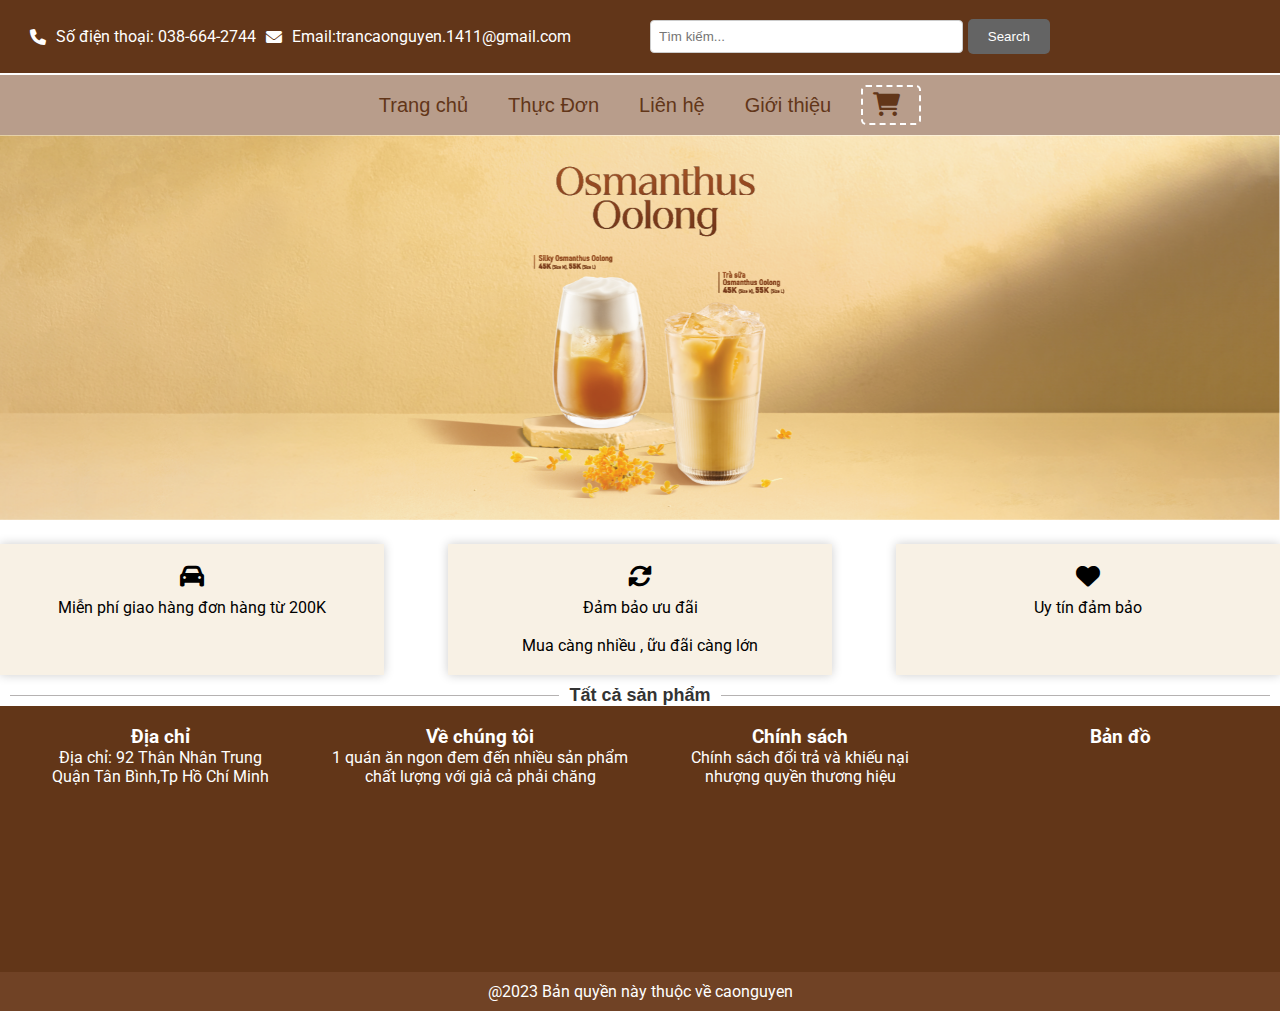
<file: index.html>
<!DOCTYPE html>
<html lang="en">

<head>
    <meta charset="UTF-8">
    <meta name="viewport" content="width=device-width, initial-scale=1.0">
    <title>Document</title>

    <!-- Liên kết đến Font Awesome -->
    <link rel="stylesheet" href="https://cdnjs.cloudflare.com/ajax/libs/font-awesome/6.0.0-beta3/css/all.min.css">
    <!-- lick css -->
    <link rel="stylesheet" href="style.css">
</head>

<body>
    <header>
        <div class="contact-info">
            <i class="fas fa-phone"></i> <!-- Sử dụng "fas" thay cho "fa" để sử dụng Font Awesome 6 -->
            <span>Số điện thoại: 038-664-2744</span>
            <i class="fas fa-envelope"></i> <!-- Sử dụng "fas" thay cho "fa" để sử dụng Font Awesome 6 -->
            <span>Email:trancaonguyen.1411@gmail.com</span>
        </div>
        <div class="input-search">
            <input type="text" placeholder="Tìm kiếm...">

            <button type="button" class="search">Search</button>
        </div>


    </header>
    <!-- Phần Navbar -->
    </div>
    <div class="navbar">
        <a href="#">Trang chủ</a>
        <a href="/thucdon.html">Thực Đơn</a>
        <a href="#">Liên hệ</a>
        <a href="#">Giới thiệu</a>
        <!-- carticon -->
        <div class="cart-icon">
            <p> <i class="fas fa-shopping-cart shopping-cart" aria-hidden="true"></i> <span id="cart-qty"></span></p>
        </div>
    </div>


    </div>
    <!-- </div> -->
    <!-- Phần Slideshow -->
    <div class="slideshow-container">
        <div class="mySlides">
            <img class="slideshow-img" src="/images/hero-1.jpg" alt="Hình ảnh 1">
        </div>
        <div class="mySlides">
            <img class="slideshow-img" src="/images/hero-2.jpg" alt="Hình ảnh 2">
        </div>
        <div class="mySlides">
            <img class="slideshow-img" src="/images/hero-3.jpg" alt="Hình ảnh 3">
        </div>

    </div>
    <!-- Các hình chữ nhật và biểu tượng -->
    <div class="rectangles">
        <div class="rectangle">
            <i class="fas fa-car icon"></i>
            <p>Miễn phí giao hàng đơn hàng từ 200K</p>
        </div>
        <div class="rectangle">
            <i class="fas fa-sync-alt icon"></i>
            <p>Đảm bảo ưu đãi</p> <br>
            <p>Mua càng nhiều , ữu đãi càng lớn</p>
        </div>
        <div class="rectangle">
            <i class="fas fa-heart icon"></i>
            <p>Uy tín đảm bảo</p>
        </div>
    </div>
    <!-- section -->
    <!-- Phần sản phẩm -->
    <div class="line-wrapper">
        <div class="line"></div>
        <div class="text_line">Tất cả sản phẩm</div>
        <div class="line"></div>
    </div>
    <!--  -->
    <div class="products" id="products">
        <!-- Hàng 1 -->

    </div>
    <!-- SHOPPING-CART -->
    <div class="cart">
        <i class="fas fa-times"></i>
        <h2>Giỏ hàng</h2>
        <form action="" class="cart-form">
            <table>
                <thead>
                    <tr>
                        <th>Sản phẩm</th>
                        <th>Giá</th>
                        <th>Ảnh</th>
                        <th>Số lượng</th>
                        <th>Thao tác</th> <!-- Thêm cột cho nút xóa -->
                    </tr>

                </thead>
                <tbody id="renderAddCart">


                    <!-- Thêm các hàng cho các sản phẩm khác nếu cần -->
                </tbody>
            </table>
            <div class="total" id="total">
                <p style="font-weight: bold;" id="renderAddCart">Tổng tiền:<span>0</span><sup></sup></p>
            </div>
            <a href="#"></a>
            <button type="button" class="thanhtoan">Tiến hành thanh toán</button>
            <!-- thanh toán-->

        </form>
        <!-- Mã HTML cho phần thông tin thanh toán -->
        <div class="payment-info" style="display: none;">
            <h2 style="text-align: center; font-weight: bold; font-family: Arial, Helvetica, sans-serif;">Thông tin
                khách hàng</h2>
            <form>
                <!-- Trường dữ liệu cho họ và tên -->
                <label for="fullname">Họ và tên:</label>
                <input type="text" id="fullname" name="fullname" required>
                <br>
                <!-- Trường dữ liệu cho email -->
                <label for="email">Email:</label>
                <input type="email" id="email" name="email" required>
                <br>
                <!-- Trường dữ liệu cho số điện thoại -->
                <label for="phone">Số điện thoại:</label>
                <input type="tel" id="phone" name="phone" required>
                <br>
                <!-- Trường dữ liệu cho địa chỉ -->
                <label for="address">Địa chỉ:</label>
                <input type="text" id="address" name="address" required>
                <br>
                <!-- Trường dữ liệu cho tùy chọn thanh toán -->
                <label for="payment">Hình thức thanh toán:</label>
                <select id="payment" name="payment" required>
                    <option value="tienmat">Tiền mặt</option>
                    <option value="chuyenkhoan">Chuyển khoản</option>
                </select>
                <br>
                <button type="button" class="pay-button">Thanh toán</button>
            </form>
        </div>

    </div>



















    <footer>
        <div class="footer">
            <div>
                <h3>Địa chỉ</h3>
                <p>Địa chỉ: 92 Thân Nhân Trung </p>
                <p>Quận Tân Bình,Tp Hồ Chí Minh</p>
            </div>
            <div>
                <h3>Về chúng tôi</h3>
                <p>1 quán ăn ngon đem đến nhiều sản phẩm <br> chất lượng với giả cả phải chăng</p>
            </div>
            <div>
                <h3>Chính sách</h3>
                <p> Chính sách đổi trả và khiếu nại <br> nhượng quyền thương hiệu</p>
            </div>
            <div>
                <h3>Bản đồ</h3>
                <iframe
                    src="https://www.google.com/maps/embed?pb=!1m18!1m12!1m3!1d3919.080942559572!2d106.6402367733105!3d10.805112558667462!2m3!1f0!2f0!3f0!3m2!1i1024!2i768!4f13.1!3m3!1m2!1s0x3175294510da6263%3A0x207dd93cfa92ac87!2zOTIgVGjDom4gTmjDom4gVHJ1bmcsIFBoxrDhu51uZyAxMywgVMOibiBCw6xuaCwgVGjDoG5oIHBo4buRIEjhu5MgQ2jDrSBNaW5oLCBWaeG7h3QgTmFt!5e0!3m2!1svi!2s!4v1696785270772!5m2!1svi!2s"
                    width="300" height="200" style="border:0;" allowfullscreen="" loading="lazy"
                    referrerpolicy="no-referrer-when-downgrade"></iframe>
            </div>
        </div>
        <div class="copyright">
            @2023 Bản quyền này thuộc về caonguyen
        </div>

    </footer>



    <script src="/js/main.js"></script>
    <script src="js/shop.js"></script>
</body>

</html>
</file>
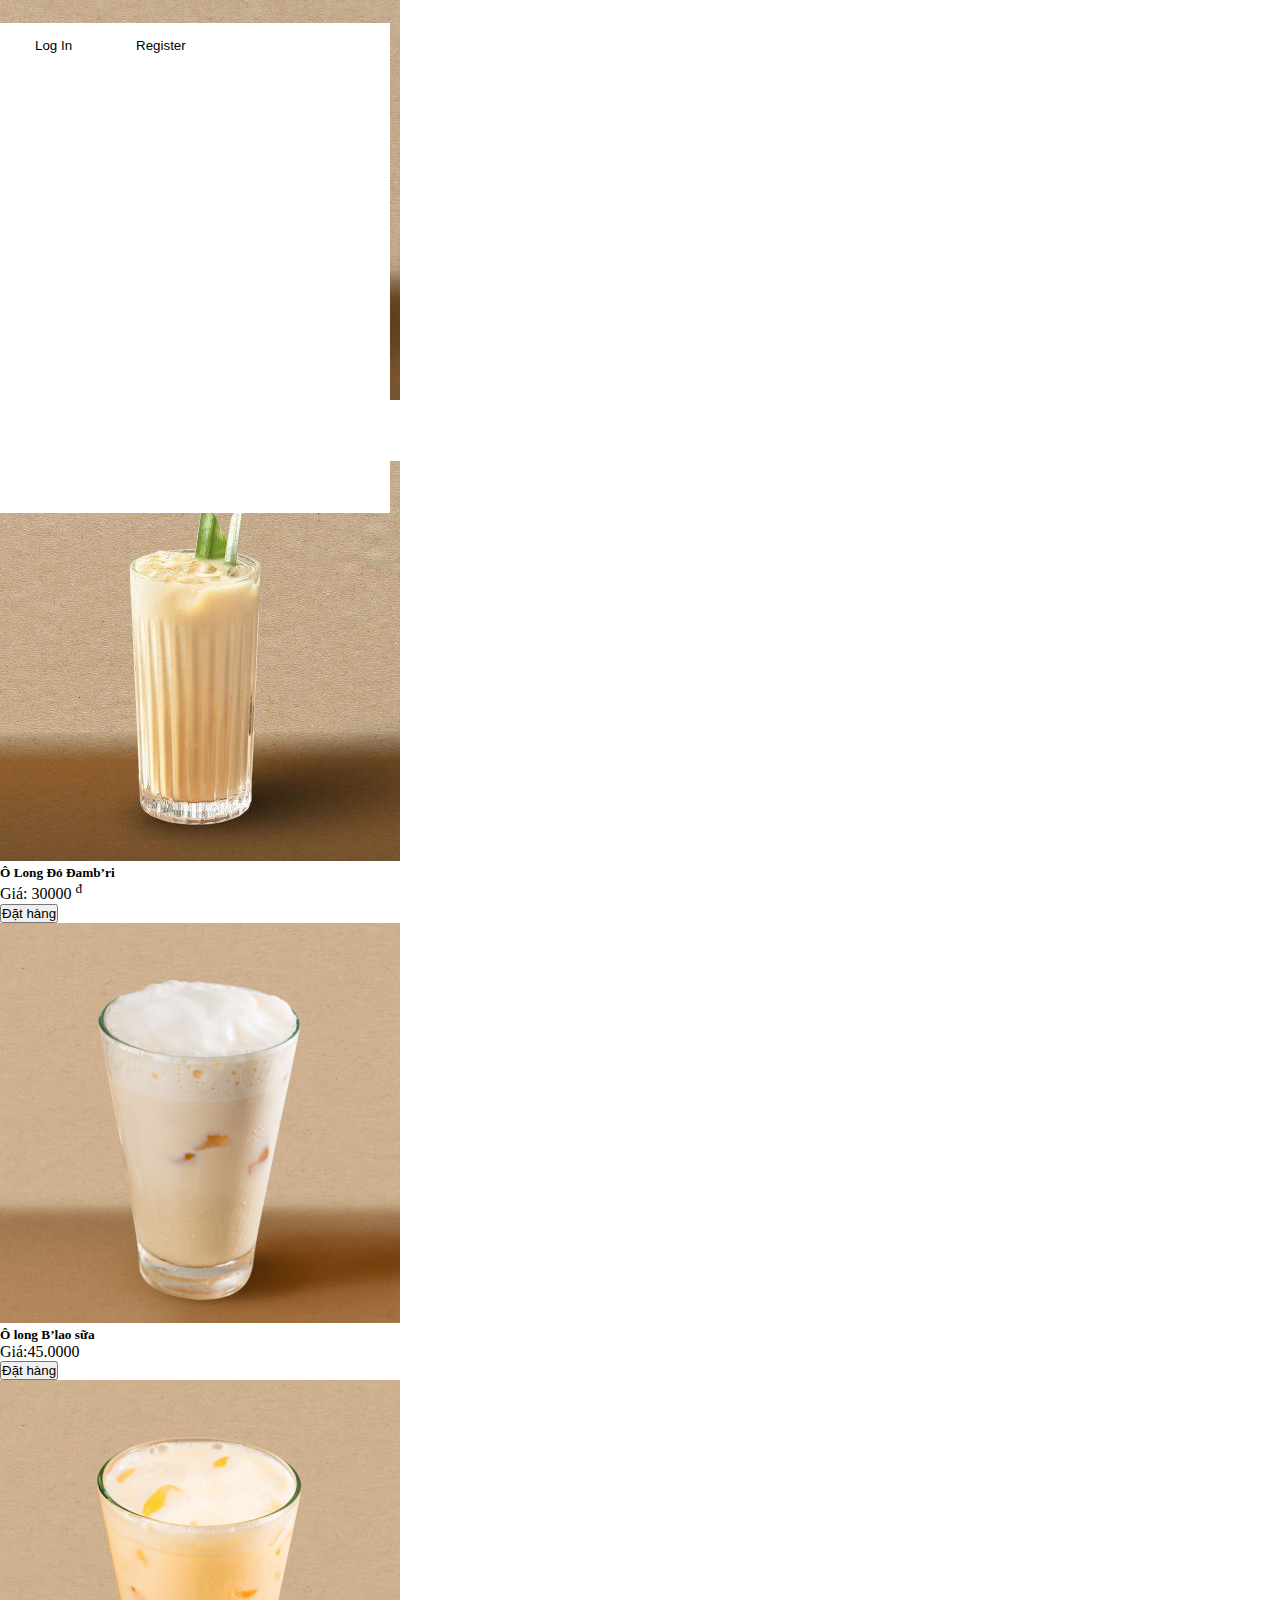
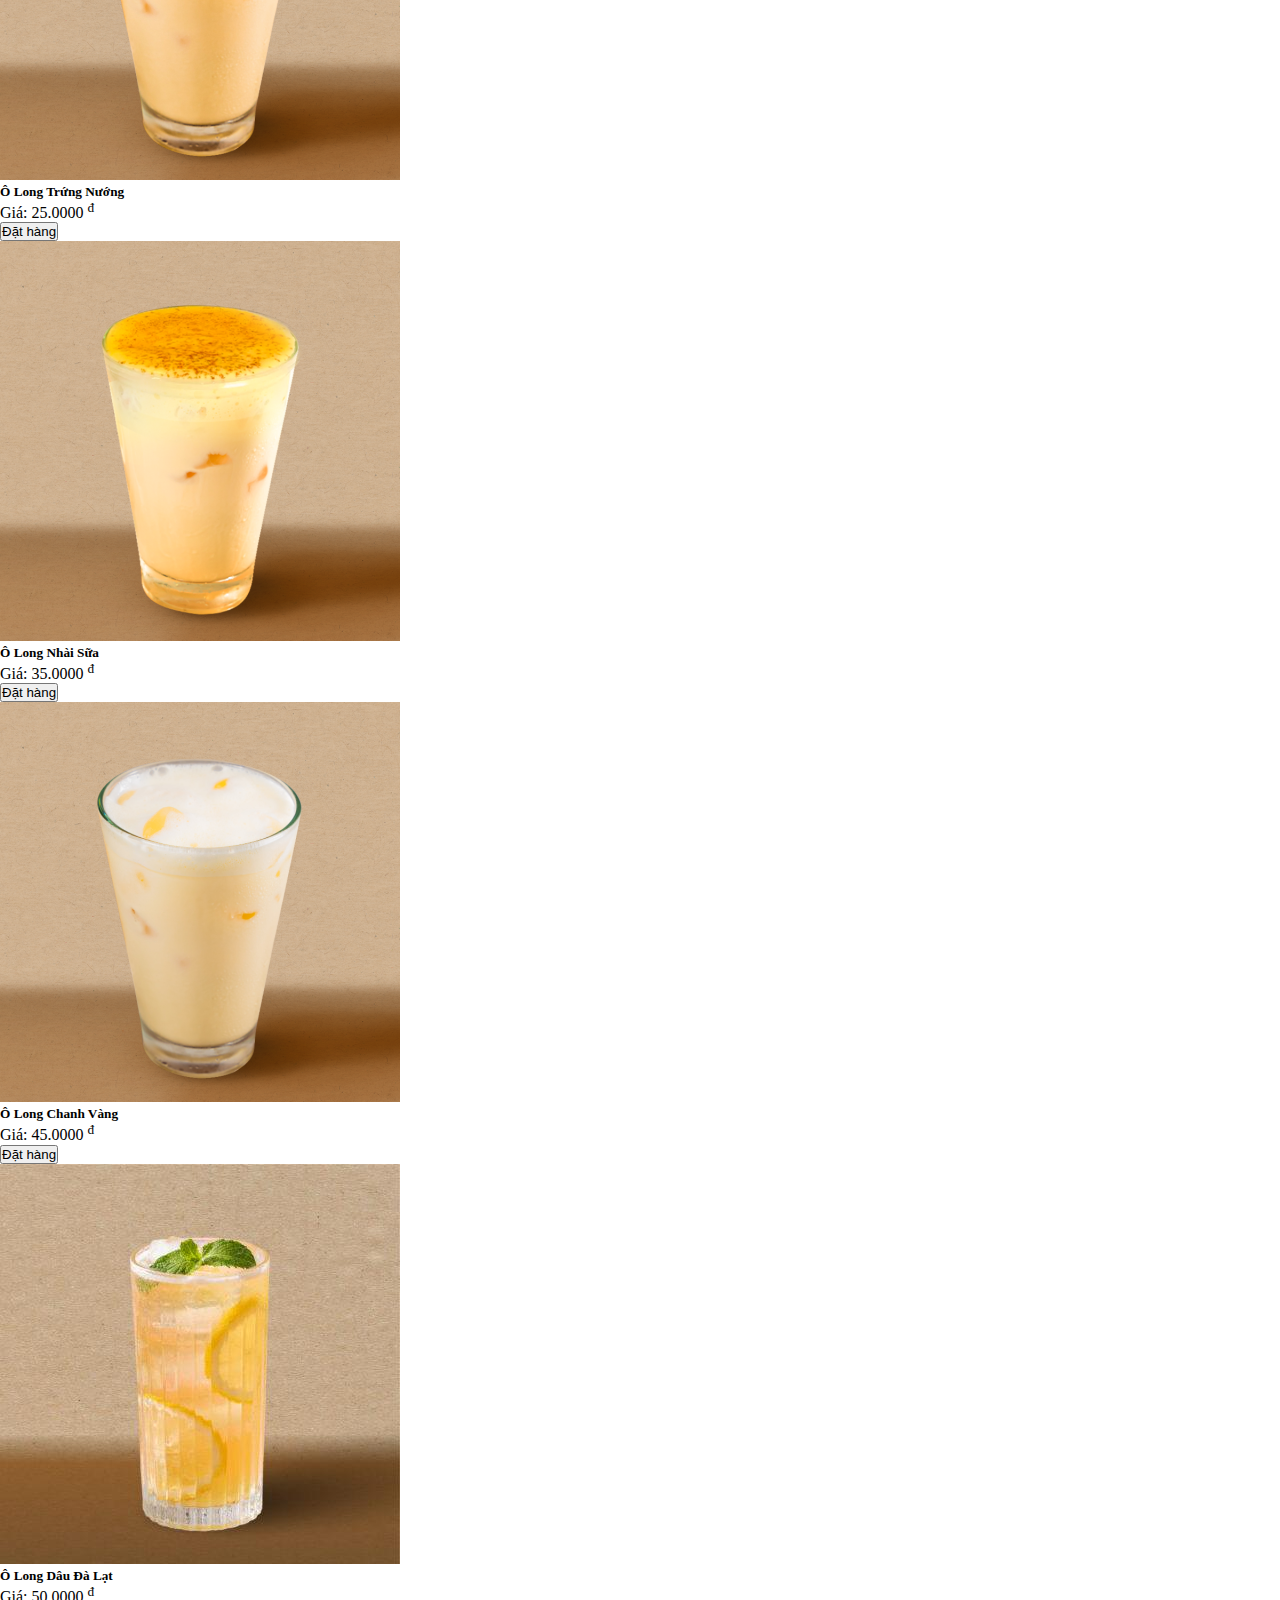
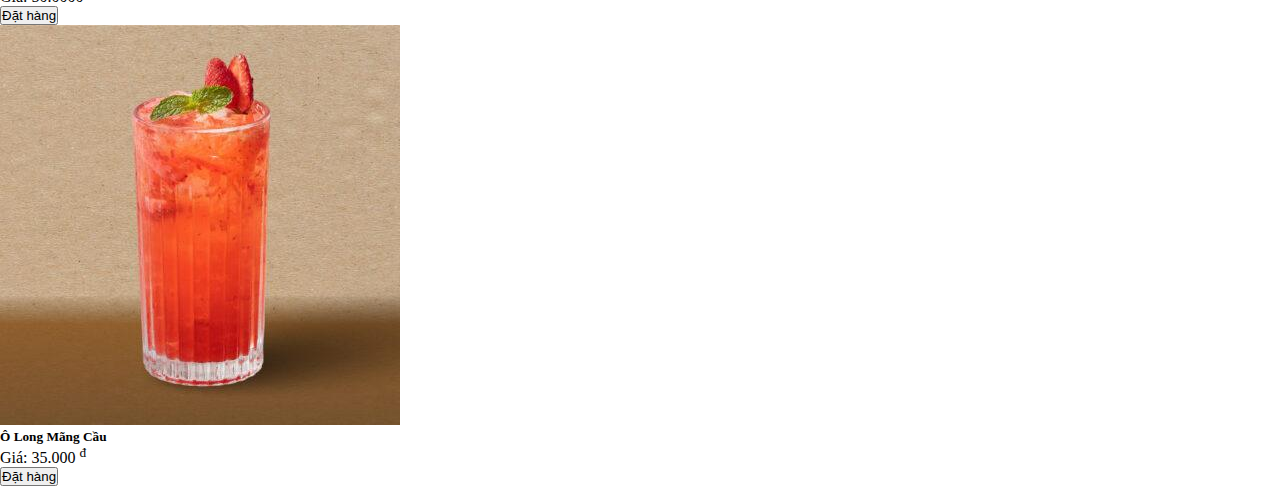
<file: login.html>
<!DOCTYPE html>
<html lang="en">
<head>
    <meta charset="UTF-8">
    <meta name="viewport" content="width=device-width, initial-scale=1.0">
    <title>Document</title>
    <link rel="stylesheet" href="login.css">
    
</head>
<body>
   <div class="hero">
    <div class="form-box">
<button type="button" class="tongle-btn">Log In</button>
<button type="button" class="tongle-btn">Register</button>
    </div>
   </div>





</body>

<div class="product" id="product1" onclick="loadProductDetail('product1')">
    <img src="images/sp1.jpg" alt="Sản phẩm 1">
    <h5>Ô Long Chôm Chôm</h5>
    <p>Giá: <span>20.000</span> <sup>đ</sup></p>
    <button class="bt">Đặt hàng</button>
</div>
<div class="product" id="product2">
    <img src="images/sp2.jpg" alt="Sản phẩm 2">
    <h5>Ô Long Đỏ Đamb’ri</h5>
    <p>Giá: <span>30000</span> <sup>đ</sup></p>
    <button class="bt">Đặt hàng</button>
</div>
<div class="product" id="product3">
    <img src="images/sp3.png" alt="Sản phẩm 3">
    <h5>Ô long B’lao sữa</h5>
    <p>Giá:45.0000</p>
    <button class="bt">Đặt hàng</button>
</div>
<div class="product" id="product4">
    <img src="images/sp4.png" alt="Sản phẩm 4">
    <h5>Ô Long Trứng Nướng</h5>
    <p>Giá: <span>25.0000</span> <sup>đ</sup></p>
    <button class="bt">Đặt hàng</button>
</div>

<!-- Hàng 2 -->
<div class="product" id="product5">
    <img src="images/sp5.png" alt="Sản phẩm 5">
    <h5>Ô Long Nhài Sữa</h5>
    <p>Giá: <span>35.0000</span> <sup>đ</sup></p>
    <button class="bt">Đặt hàng</button>
</div>
<div class="product" id="product6">
    <img src="images/sp6.png" alt="Sản phẩm 6">
    <h5>Ô Long Chanh Vàng</h5>
    <p>Giá: <span>45.0000</span> <sup>đ</sup></p>
    <button class="bt">Đặt hàng</button>
</div>
<div class="product" id="product7">
    <img src="images/sp7.jpg" alt="Sản phẩm 7">
    <h5>Ô Long Dâu Đà Lạt</h5>
    <p>Giá: <span>50.0000</span> <sup>đ</sup></p>
    <button class="bt">Đặt hàng</button>
</div>
<div class="product" id="product8">
    <img src="images/sp8.jpg" alt="Sản phẩm 8">
    <h5>Ô Long Mãng Cầu</h5>
    <p>Giá: <span>35.000</span> <sup>đ</sup></p>
    <button class="bt">Đặt hàng</button>
</div>





<script>
    document.getElementById("loginForm").addEventListener("submit", function(event) {
    event.preventDefault();

    // Lấy giá trị người dùng đã nhập
    var username = document.getElementById("username").value;
    var password = document.getElementById("password").value;

    // Kiểm tra thông tin đăng nhập (thay thế bằng cách kiểm tra cơ sở dữ liệu thực tế)
    if (username === "nguyentran123" && password === "051203") {
        window.location.href = "index.html";
    } else {
        document.getElementById("message").innerHTML = "Tài khoản hoặc mật khẩu không đúng. Vui lòng thử lại.";
    }
});

</script>
</html>
</file>
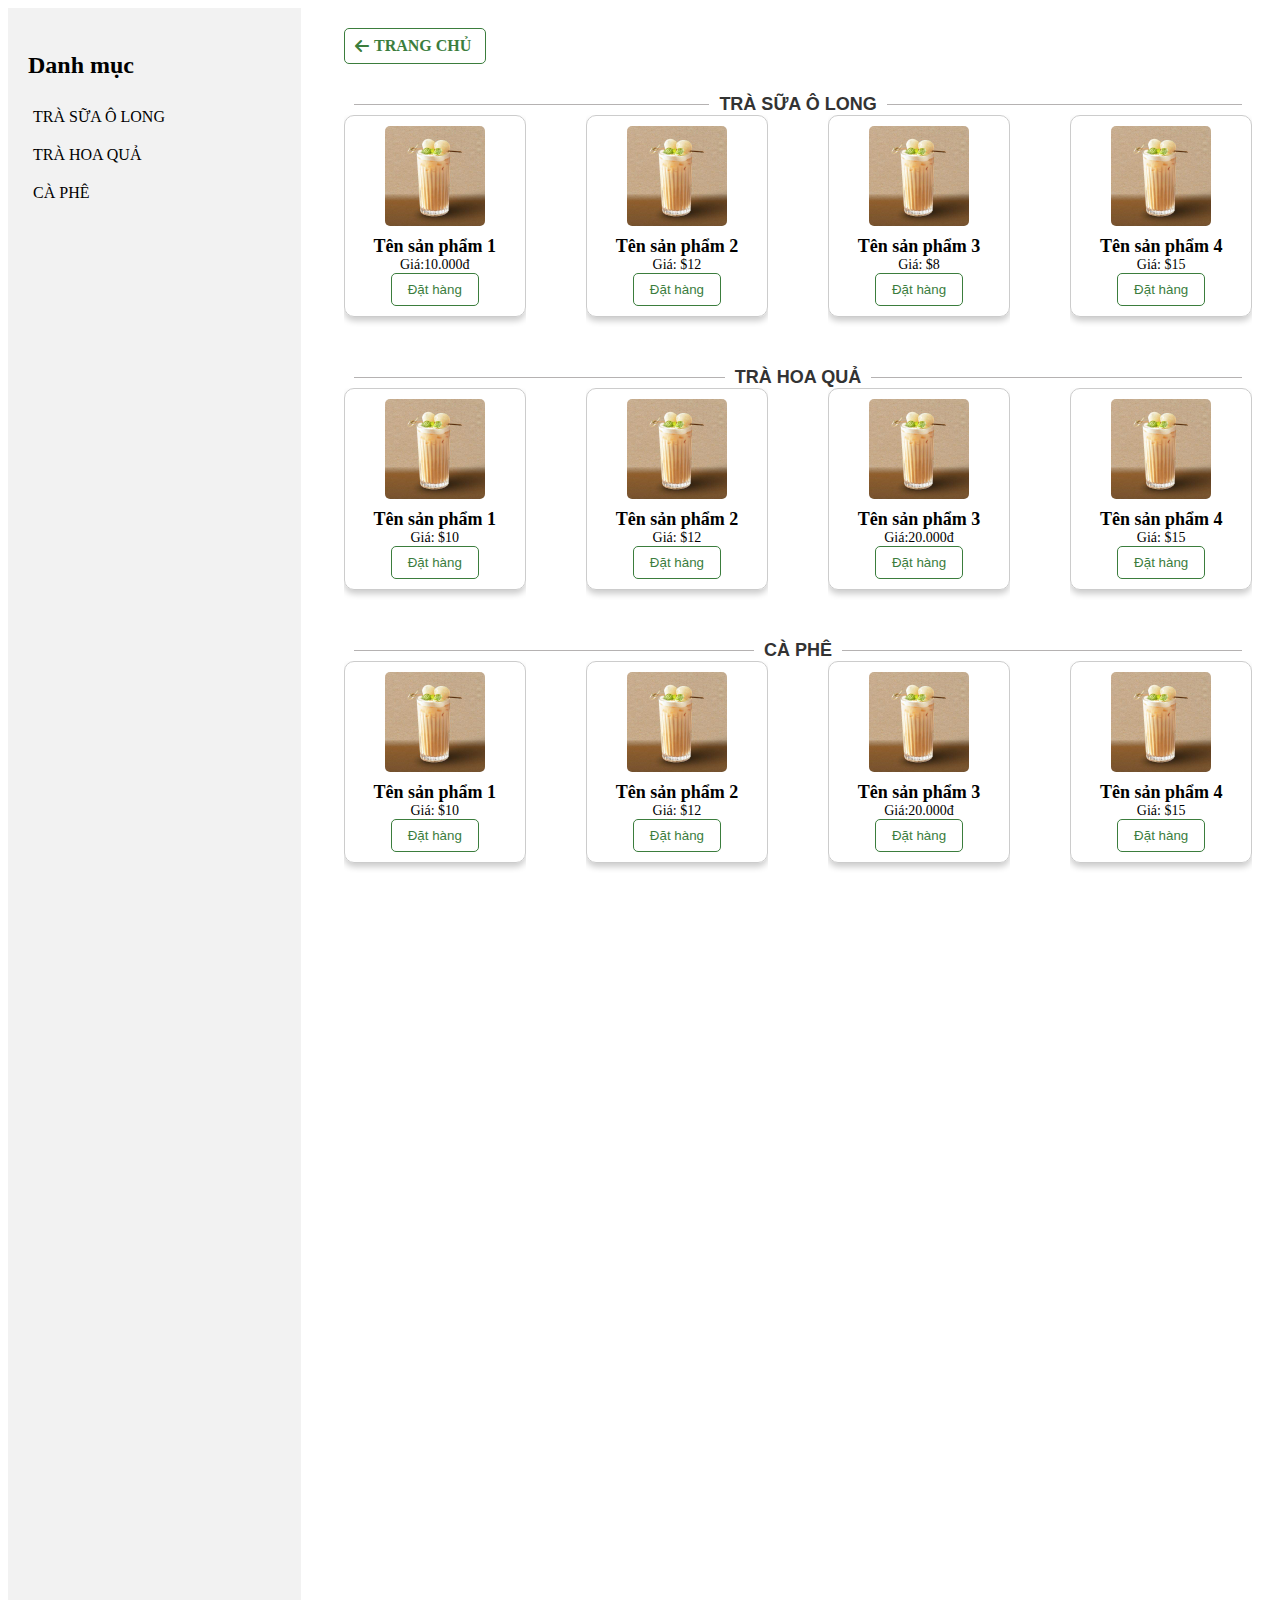
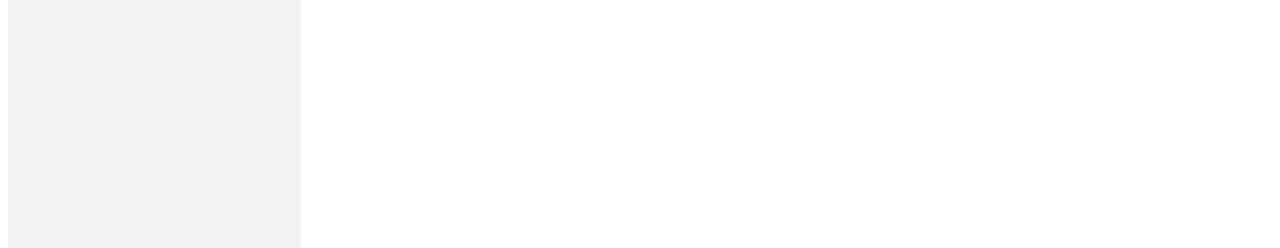
<file: thucdon.html>
<!DOCTYPE html>
<html lang="en">

<head>
    <meta charset="UTF-8">
    <meta name="viewport" content="width=device-width, initial-scale=1.0">
    <link rel="stylesheet" href="https://cdnjs.cloudflare.com/ajax/libs/font-awesome/6.0.0-beta3/css/all.min.css">
    <title>Document</title>

    <style>
        .line-wrapper {
  display: flex;
  align-items: center;
  padding-top: 10px;
}

.line {
  flex: 1;
  height: 1px;
  background-color: #b5b2b2;
  margin: 0 10px;
}

.text_line{
  font-size: 18px;
  font-weight: bold;
  color: #333;
  font-family: Arial, Helvetica, sans-serif;
}
        /* CSS cho phần danh mục bên trái */
        .menu-categories {
            float: left;
            width: 20%;
            background-color: #f2f2f2;
            padding: 20px;
            height: 200vh;
            /* Đảm bảo danh mục chiếm cả chiều cao trang */
        }

        .menu-categories ul {
            list-style-type: none;
            padding: 0;
        }

        .menu-categories ul li {
            margin-bottom: 10px;
            transition: background-color 0.3s, transform 0.3s;
            padding: 5px;
        }

        .menu-categories ul li:hover {
            background-color: #ccc;
            transform: translateX(5px);
        }

        /* CSS cho phần sản phẩm bên phải */
        .menu-items {
            float: right;
            width: 75%;
            padding: 20px;
            height: 150vh;
            /* Đảm bảo phần sản phẩm chiếm cùng chiều cao với danh mục */
            box-sizing: border-box;
            /* Để tránh việc tính toán kích thước bị sai lệch */
        }

        h3 {
            font-size: 24px;
        }

        hr {
            border: 1px solid #ccc;
            margin-bottom: 20px;
        }

        /* CSS cho sản phẩm */
        .menu-item {
            border: 1px solid #ccc;
            border-radius: 10px;
            padding: 10px;
            margin-bottom: 20px;
            display: flex;
            flex-direction: column;
            align-items: center;
            text-align: center;
            box-shadow: 0px 4px 6px rgba(0, 0, 0, 0.2);
            /* Thêm hiệu ứng box shadow */
        }

        .menu-item img {
            border-radius: 5px;
            max-width: 100px;
            max-height: 100px;
            margin-bottom: 10px;
        }

        .menu-item h4 {
            font-size: 18px;
            margin: 0;
        }

        .menu-item p {
            font-size: 14px;
            margin: 0;
        }

        /* CSS Flexbox để hiển thị sản phẩm hàng ngang */
        .product-container {
            display: flex;
            flex-wrap: wrap;
            justify-content: space-between;
        }

        .product {
            position: relative;
            overflow: hidden;
            width: 20%;
            /* Để chia sản phẩm thành 2 cột */
            margin-bottom: 20px;
        }

        .product img {
            transition: transform 0.3s ease-in-out;
        }

        .product:hover img {
            transform: scale(1.1);
            /* Phóng to ảnh khi hover */
        }

        /* CSS cho nút đặt hàng */
        .order-button {
            background-color: white;
            color: #3b7d3d;
            border: 1px solid #3b7d3d;
            padding: 8px 16px;
            border-radius: 5px;
            cursor: pointer;
            transition: background-color 0.3s;
        }

        .order-button:hover {
            color: white;
            background-color: #3b7d3d;
        }

        /* CSS cho nút quay về trang chủ */
        .back-button {
            background-color: white;
            color: #3b7d3d;
            border: 1px solid #3b7d3d;
            
            padding: 8px 10px;
            border-radius: 5px;
            cursor: pointer;
            /* transition: background-color 0.3s; */
            margin-bottom: 20px;
            display: flex;
            align-items: center;
            width: 120px;
            text-decoration: none;
            /* Loại bỏ gạch chân */
        }

        .back-button:hover {
            color: white;
            background-color: #3b7d3d;
            border: 1px solid #3b7d3d;
        }

        .back-icon {
            margin-right: 5px;
        }

        .back-text {
            font-size: 16px;
            /* Kích thước chữ */
            font-weight: bold;
            /* Độ đậm của chữ */
            text-transform: uppercase;
            /* Chuyển thành chữ hoa */
            
        }
    </style>
</head>

<body>
    <div class="menu-categories">
        <h3>Danh mục</h3>
        <ul>
            <li>TRÀ SỮA Ô LONG</li>
            <li>TRÀ HOA QUẢ</li>
            <li>CÀ PHÊ</li>
        </ul>
    </div>
    <div class="menu-items">
        <!-- Nút quay về trang chủ -->
        <a href="/index.html" class="back-button">
            <i class="fas fa-arrow-left back-icon"></i>
            <span class="back-text">Trang chủ</span>
        </a>
        <div class="line-wrapper">
            <div class="line"></div>
            <div class="text_line">TRÀ SỮA Ô LONG</div>
            <div class="line"></div>
        </div>
        
    <div class="product-container">
            <div class="product">
                <div class="menu-item">
                    <img src="/images/sp1.jpg" alt="Bún bò">
                    <div class="menu-item-info">
                        <h4>Tên sản phẩm 1</h4>
                        <p>Giá:10.000đ</p>
                        <button class="order-button">Đặt hàng</button>
                    </div>
                </div>
            </div>
            <div class="product">
                <div class="menu-item">
                    <img src="/images/sp1.jpg" alt="Bún bò">
                    <div class="menu-item-info">
                        <h4>Tên sản phẩm 2</h4>
                        <p>Giá: $12</p>
                        <button class="order-button">Đặt hàng</button>
                    </div>
                </div>
            </div>
            <div class="product">
                <div class="menu-item">
                    <img src="/images/sp1.jpg" alt="Bún bò">
                    <div class="menu-item-info">
                        <h4>Tên sản phẩm 3</h4>
                        <p>Giá: $8</p>
                        <button class="order-button">Đặt hàng</button>
                    </div>
                </div>
            </div>
            <div class="product">
                <div class="menu-item">
                    <img src="/images/sp1.jpg" alt="Bún bò">
                    <div class="menu-item-info">
                        <h4>Tên sản phẩm 4</h4>
                        <p>Giá: $15</p>
                        <button class="order-button">Đặt hàng</button>
                    </div>
                </div>
            </div>
        </div>
        <!--  -->
        <div class="line-wrapper">
            <div class="line"></div>
            <div class="text_line">TRÀ HOA QUẢ</div>
            <div class="line"></div>
        </div>
        <div class="product-container">
            <div class="product">
                <div class="menu-item">
                    <img src="/images/sp1.jpg" alt="Bún bò">
                    <div class="menu-item-info">
                        <h4>Tên sản phẩm 1</h4>
                        <p>Giá: $10</p>
                        <button class="order-button">Đặt hàng</button>
                    </div>
                </div>
            </div>
            <div class="product">
                <div class="menu-item">
                    <img src="/images/sp1.jpg" alt="Bún bò">
                    <div class="menu-item-info">
                        <h4>Tên sản phẩm 2</h4>
                        <p>Giá: $12</p>
                        <button class="order-button">Đặt hàng</button>
                    </div>
                </div>
            </div>
            <div class="product">
                <div class="menu-item">
                    <img src="/images/sp1.jpg" alt="Bún bò">
                    <div class="menu-item-info">
                        <h4>Tên sản phẩm 3</h4>
                        <p>Giá:20.000đ</p>
                        <button class="order-button">Đặt hàng</button>
                    </div>
                </div>
            </div>
            <div class="product">
                <div class="menu-item">
                    <img src="/images/sp1.jpg" alt="Bún bò">
                    <div class="menu-item-info">
                        <h4>Tên sản phẩm 4</h4>
                        <p>Giá: $15</p>
                        <button class="order-button">Đặt hàng</button>
                    </div>
                </div>
            </div>
        </div>
        <!-- ///////// -->
        <div class="line-wrapper">
            <div class="line"></div>
            <div class="text_line">CÀ PHÊ</div>
            <div class="line"></div>
        </div>
        <div class="product-container">
            <div class="product">
                <div class="menu-item">
                    <img src="/images/sp1.jpg" alt="Bún bò">
                    <div class="menu-item-info">
                        <h4>Tên sản phẩm 1</h4>
                        <p>Giá: $10</p>
                        <button class="order-button">Đặt hàng</button>
                    </div>
                </div>
            </div>
            <div class="product">
                <div class="menu-item">
                    <img src="/images/sp1.jpg" alt="Bún bò">
                    <div class="menu-item-info">
                        <h4>Tên sản phẩm 2</h4>
                        <p>Giá: $12</p>
                        <button class="order-button">Đặt hàng</button>
                    </div>
                </div>
            </div>
            <div class="product">
                <div class="menu-item">
                    <img src="/images/sp1.jpg" alt="Bún bò">
                    <div class="menu-item-info">
                        <h4>Tên sản phẩm 3</h4>
                        <p>Giá:20.000đ</p>
                        <button class="order-button">Đặt hàng</button>
                    </div>
                </div>
            </div>
            <div class="product">
                <div class="menu-item">
                    <img src="/images/sp1.jpg" alt="Bún bò">
                    <div class="menu-item-info">
                        <h4>Tên sản phẩm 4</h4>
                        <p>Giá: $15</p>
                        <button class="order-button">Đặt hàng</button>
                    </div>
                </div>
            </div>
        </div>
    </div>
    </div>


</body>

</html>
</file>
<file: style.css>
@import url('https://fonts.googleapis.com/css2?family=Coiny&family=Nunito+Sans:ital,wght@0,300;0,400;1,200;1,300;1,400;1,600&family=Nunito:ital,wght@0,200;0,300;1,300;1,400;1,600&family=Poppins:ital,wght@0,200;0,300;1,200&family=Roboto:wght@100;300;400;500;700&family=Work+Sans:ital,wght@0,100;0,200;0,300;0,400;1,300&display=swap');


/* Reset CSS để đảm bảo giao diện đẹp */
* {
  margin: 0;
  padding: 0;
  box-sizing: border-box;
}
body{
  font-family: 'Roboto', sans-serif;
}
/* Phần header */
header {
  z-index: 1;
  background-color: #623619;
  color: #b3b3b3;
  display: flex;
  justify-content: space-between;
  align-items: center;
  padding: 10px 20px;
  position: fixed;
  /* Để phần Header cố định ở đầu trang */
  width: 100%;

  /* Đảm bảo rằng Header chiếm toàn bộ chiều rộng của trình duyệt */
  top: 0;
  /* Để Header nằm trên cùng của trang */
}

header:hover {
  color: white;
}

/* Phần số điện thoại và email */
.contact-info {
  display: flex;
  align-items: center;
  cursor: pointer;

}

.contact-info i {
  color: #fff;
  margin-right: 5px;
  transition: color 0.3s;
  margin: 0px 10px;
  cursor: pointer;
  /* Thêm hiệu ứng màu khi hover */
}

.contact-info i:hover {
  color: black;
  /* Màu vàng khi hover */
}

/* Phần tìm kiếm */
.input-search {
  width: 400px;
  margin-right: 210px;
  display: flex;
  align-items: center;
  /* Căn giữa theo chiều dọc */
}

.input-search input {
  margin-top: 10px;
  padding: 10px;
  margin-right: 5px;
  /* Khoảng cách giữa input và button */
  border: 1px solid #ccc;
  border-radius: 5px;
}

.input-search button {
  padding: 10px 20px;
  background-color: #646464;
  color: #fff;
  border: none;
  border-radius: 5px;
  cursor: pointer;
}



/* Phần đăng nhập */


table {
  width: 100%;
  border-collapse: collapse;
}

th,
td {
  border: 1px solid #828282;
  padding: 8px;
  text-align: left;
}

th {
  background-color: #828282;

}

tr th {
  padding: 10px 15px;
}

tbody td {
  text-align: center;
}


.cart table thead tr th:first-child {
  text-align: left;
}

.cart table tr td {
  border-bottom: 1px solid #828282;
  padding: 12px 0;
}

.cart table thead tr th:last-child {
  text-align: right;
}

.cart table thead tr td:last-child {
  text-align: right;
}

.total {
  margin-top: 10px;
  text-align: right;
  padding-right: -30px;
}

.delete-button {
  background-color: red;
  color: white;
  padding: 5px 10px;
  border: none;
  cursor: pointer;
}

/* Phần Navbar */
/* Logo trong Navbar */
.navbar-logo img {
  margin-left: auto;
}

/* CSS cho danh sách sản phẩm trong giỏ hàng */
.cart-items {
  padding: 10px 0;
}

.cart-row {
  display: flex;
  justify-content: space-between;
  align-items: center;
  border-bottom: 1px solid #ddd;
  margin-bottom: 10px;
  padding-bottom: 10px;
}

.cart h2 {
  font-family: Arial, Helvetica, sans-serif;
  font-weight: 600;
  margin-top: -30px;
  margin-bottom: 10px;
  text-align: center;
}

.cart th {
  background-color: #008800;
  color: white;
  text-align: center;
  font-weight: bold;
}

.cart img {
  margin: 10px 20px;
  max-width: 100px;
  height: auto;
  border-radius: 5px;
}

.cart-item-title {
  font-size: 24px;
  font-weight: bold;
  margin: 0;
}

.cart-price {
  font-size: 18px;
  font-weight: 600;
}

.cart-quantity {
  display: flex;
  align-items: center;
}

.cart-quantity-input {
  width: 50px;
  height: 30px;
  text-align: center;
  font-size: 16px;
  border: 1px solid #ddd;
  border-radius: 5px;
  margin-right: 10px;
}

/* CSS cho tổng cộng */
.cart-total {
  display: flex;
  justify-content: flex-end;
  margin-top: 20px;
  font-size: 20px;
  font-weight: bold;
}

.cart-total-title {
  margin-right: 20px;
}

.cart p span {
  color: red;
}

/* giohang */

.cart {
  /*  z-index: 1; nằm đè trang  */
  z-index: 1;
  position: fixed;
  height: 100vh;
  width: 400px;
  right: 0;
  top: 0;
  background-color: #fbf8f4;
  padding: 12px 20px;
  /*   overflow-y: scroll; tự đổ hàng khi nhiều sp*/
  overflow-y: scroll;
  right: -100%;
  transition: all 0.3s ease;

}

.cart .thanhtoan {
  width: 180px;
  margin-top: 18px;
  margin-left: 90px;
  height: 30px;
  padding: 0 20px;
  /* margin-left: 10px; */
  cursor: pointer;
  border: none;
  border-radius: 5px;
  font-weight: bold;
  background-color: #4CAF50;
  border: none;
  color: white;
}

.cart .thanhtoan:hover {
  background-color: #45a049;
}

.cart i {
  cursor: pointer;
  margin-bottom: 30px;
}

/* CSS cho nút đóng và tiến hành thanh toán */
.modal-footer {
  display: flex;
  justify-content: flex-end;
  border-top: 1px solid #aaaaaa;
  padding-top: 20px;
}


/*---------------------CSS ĐẶT HÀNG */
button {
  background-color: white;
  /* Màu nền của nút */
  color: #3b7d3d;
  /* Màu chữ trên nút */
  border: 1px solid #3b7d3d;
  /* Loại bỏ đường viền */
  padding: 10px 20px;
  /* Kích thước nút */
  border-radius: 5px;
  /* Bo tròn góc */
  cursor: pointer;
  /* Biểu tượng con trỏ khi di chuột vào nút */
  transition: background-color 0.3s ease;
  /* Hiệu ứng chuyển đổi màu nền khi hover */
}

button:hover {
  color: white;
  background-color: #3b7d3d;
  /* Màu nền khi di chuột vào nút */
}

/*---------------------CSS ĐẶT HÀNG */
/* Điều chỉnh kích thước logo */
.navbar {
  padding: 10px 20px;
  margin-top: 75px;
  background-color: #b89d8b;
  display: flex;
  justify-content: center;
  /* Căn giữa các liên kết trong Navbar */
  align-items: center;
  /* Khoảng cách giữa Header và Navbar */
  position: relative;
  /* Để Navbar nằm trên cùng */
  z-index: 1;
  /* Để Navbar nằm trên cùng */
}

.navbar a {
  font-size: 20px;
  font-family: Arial, Helvetica, sans-serif;
  color: #623619;
  text-decoration: none;
  margin: 0 10px;
  /* Khoảng cách giữa các liên kết */
  padding: 5px 10px;
  /* Kích thước ô liên kết */
  transition: color 0.3s;
  /* Thêm hiệu ứng màu khi hover */
}

.navbar a:hover {
  color: #623619;
  /* Màu vàng khi hover */
}

.shopping-cart {
  width: 60px;
  font-size: 24px;
  margin-left: 10px;
  /* Khoảng cách giữa biểu tượng giỏ hàng và các liên kết */
  cursor: pointer;
  transition: color 0.3s;
  /* Thêm hiệu ứng màu khi hover */
}

i.shopping-cart {
  padding: 5px 10px;
  height: 40px;
  border-radius: 5px;
  border: 2px #fff dashed;
  color: #623619;

}



/* Thêm CSS cho slideshow */
.slideshow-container {
  max-width: 100%;
  position: relative;
  margin-top: 0px;
  /* Khoảng cách giữa Navbar và slideshow */
}

.mySlides {
  display: none;
}

.slideshow-img {
  width: 100%;
  height: auto;
}

/* Thêm CSS cho các hình chữ nhật */
.rectangles {
  display: flex;
  justify-content: space-between;
  margin-top: 20px;
}

.rectangle {
  flex-basis: 30%;
  /* Kích thước của mỗi hình chữ nhật */
  background-color:#f8f1e5;
  padding: 20px;
  text-align: center;
  box-shadow: 0px 0px 10px rgba(0, 0, 0, 0.2);
}

/* Thêm CSS cho biểu tượng */
.icon {
  font-size: 24px;
  margin-bottom: 10px;
}

/* CSS cho sản phẩm và lưới sản phẩm */
/* --------------------products */
.line-wrapper {
  display: flex;
  align-items: center;
  padding-top: 10px;
}

.line {
  flex: 1;
  height: 1px;
  background-color: #b5b2b2;
  margin: 0 10px;
}

.text_line{
  font-size: 18px;
  font-weight: bold;
  color: #333;
  font-family: Arial, Helvetica, sans-serif;
}

h5 {
  font-size: 18px;
  /* Kích thước chữ */
  color: #333;
  /* Màu chữ */
  margin: 0;
  /* Loại bỏ khoảng cách ngoại vi (margin) */
  padding: 5px 0;
  /* Khoảng cách giữa tiêu đề và các phần khác */
  text-align: center;
  /* Căn giữa văn bản */
}

.products {
  text-align: center;
}

.product {
  display: inline-block;
  width: 22%;
  /* Khoảng cách và margin để tạo khoảng cách giữa sản phẩm */
  margin: 1%;
  padding: 10px;
  border: 1px solid #ddd;
  border-radius: 15px;
  /* Đặt border cho sản phẩm */
  box-shadow: 0px 0px 10px rgba(0, 0, 0, 0.2);
  /* Đặt shadow cho sản phẩm */
  position: relative;
  overflow: hidden;
}

.product img {
  transition: transform 0.3s ease-in-out;
  width: 70%;
  height: 200px;
  border-radius: 5px;
  box-shadow: 0px 0px 30px rgba(0, 0, 0, 0.2);
}

.product:hover img {
  transform: scale(1.1);
  /* Phóng to ảnh khi hover */
}

/* footer */
/* CSS cho phần footer */
.footer {
  background-color: #623618;
  color: white;
  text-align: center;
  padding: 20px 0;
  display: flex;
  justify-content: space-between;
  flex-wrap: nowrap;
  /* Tắt tự động chuyển xuống hàng */
}

.footer div {
  flex: 1;
  margin: 0 10px;
}

.footer a {
  color: white;
  text-decoration: none;
}

.copyright {
  background-color: #704225;
  /* Màu nền */
  color: white;
  /* Màu chữ */
  text-align: center;
  padding: 10px;
}

.footer p {
  margin: 0;
  /* Loại bỏ margin */
  padding: 0;
  /* Loại bỏ padding */
  text-indent: 0;
  /* Loại bỏ thụt vào hàng đầu tiên */
}

/*  */
/* Định dạng các trường và label */
label {
  display: block;
  margin-bottom: 5px;
  font-weight: bold;
}

input[type="text"],
input[type="email"],
input[type="tel"],
select {
  width: 100%;
  padding: 8px;
  margin-bottom: 10px;
  border: 1px solid #ccc;
  border-radius: 4px;
}

/* Định dạng nút thanh toán */
.pay-button {
  background-color: #4CAF50;
  color: white;
  padding: 10px 15px;
  border: none;
  border-radius: 4px;
  cursor: pointer;
  font-weight: bold;
  margin-left: 100px;
}

.pay-button:hover {
  background-color: #45a049;
}

/* Định dạng phần tử thông tin thanh toán */
.payment-info {
  display: none;
  background-color: #f2f2f2;
  padding: 20px;
  border-radius: 5px;
  margin-top: 20px;
}

/* Định dạng giỏ hàng và nút đóng */
.cart {
  /* Thêm kiểu của bạn cho phần giỏ hàng */
}

.cart .fa-times {
  /* Thêm kiểu của bạn cho nút đóng */
}




/* footer */
</file>
<file: login.css>
*{
    margin: 0;
    padding: 0;
}
.hero{
    height: 100%;
    height: 100%;
    background-image: linear-gradient((rgba(0,0,0,0.4),rgba(0,0,0,0.4)),url(bglogin.jpg));
    background-position: center;
    background-size: cover;
    position: absolute;
}
.form-box{
    width: 380px;
    height: 480px;
    position: relative;
    margin: 6% auto;
    background: #fff;
    padding: 5px;
}
.button-box{
    width: 220px;
    margin: 35px auto;
    position: relative;
    box-shadow: 0 0 20px 9px #ff61241f;
    border-radius: 30px;
}
.tongle-btn{
    padding: 10px 30px ;
    cursor: pointer;
    background: transparent;
    border: 0;
    outline: none;
    position: relative;

}
</file>
